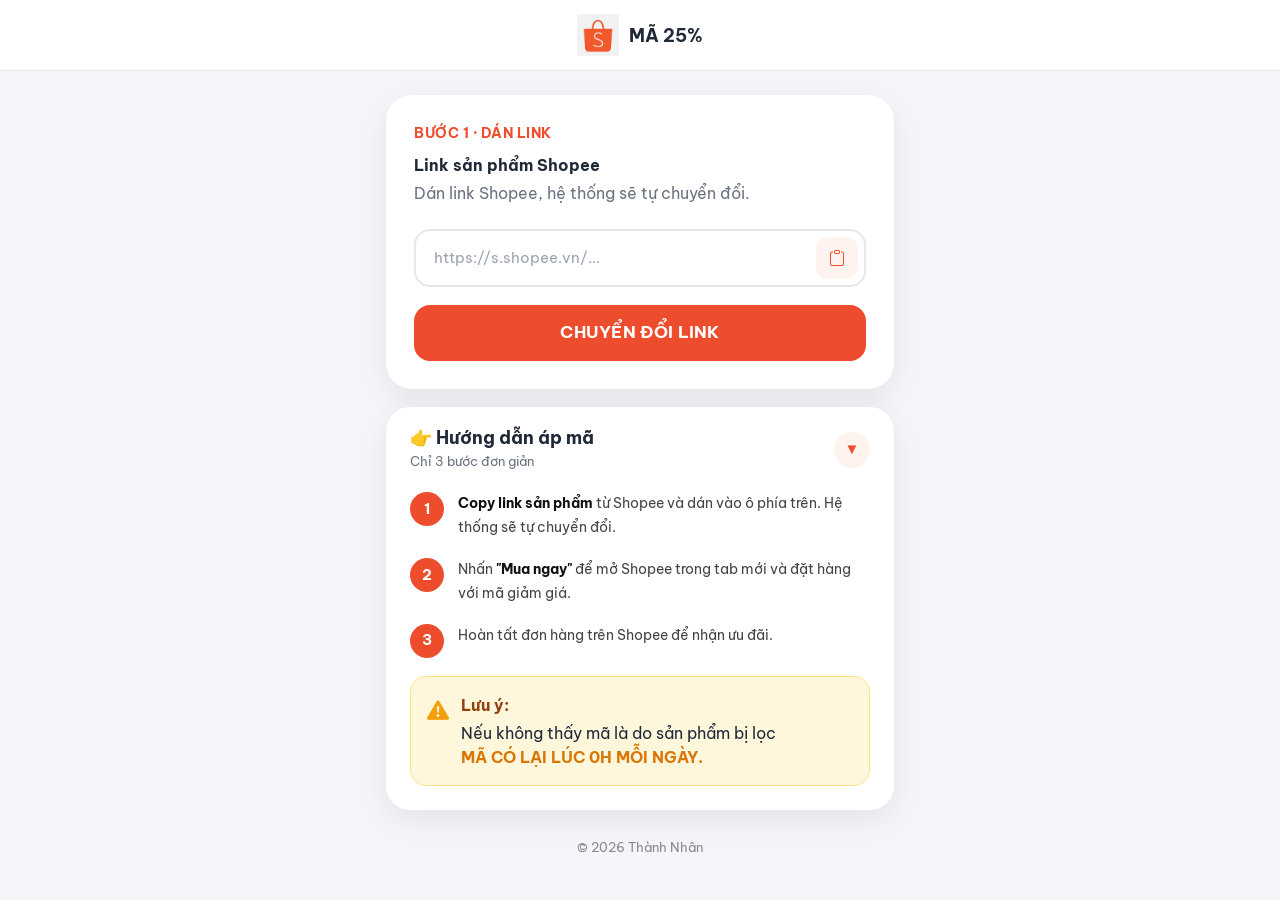
<file: index.html>
<!DOCTYPE html>
<html lang="vi">

<head>

<meta charset="UTF-8">

<meta name="viewport" content="width=device-width, initial-scale=1">

<title>Mã 25% - Chuyển đổi Link Shopee</title>

<meta name="theme-color" content="#ee4d2d">

<link rel="icon" href="assets/favicon.ico">

<link href="https://cdn.jsdelivr.net/npm/bootstrap@5.3.7/dist/css/bootstrap.min.css" rel="stylesheet">

<link rel="stylesheet"
href="https://cdn.jsdelivr.net/npm/bootstrap-icons@1.11.3/font/bootstrap-icons.min.css">

<link href="https://fonts.googleapis.com/css2?family=Be+Vietnam+Pro:wght@400;500;600;700&display=swap"
rel="stylesheet">

<link rel="stylesheet" href="style.css">

</head>

<body>

<!-- HEADER -->

<header class="topbar">

<div class="container-mini">

<div class="brand">

<img src="assets/logo.png" alt="logo">

<span>MÃ 25%</span>

</div>

</div>

</header>

<!-- CONTENT -->

<div class="container-mini">

<!-- CARD -->

<div class="main-card">

<div class="step-title">

BƯỚC 1 · DÁN LINK

</div>

<h3>

Link sản phẩm Shopee

</h3>

<p class="step-desc">

Dán link Shopee, hệ thống sẽ tự chuyển đổi.

</p>
<div class="input-box">

    <input
        type="text"
        id="link"
        class="form-control custom-input"
        placeholder="https://s.shopee.vn/...">

    <button
        class="copy-icon"
        type="button"
        onclick="pasteClipboard()">

        <i class="bi bi-clipboard"></i>

    </button>

</div>

<button
    class="btn btn-convert"
    onclick="createLink()">

    CHUYỂN ĐỔI LINK

</button>

<!-- Loading -->

<div
    id="loading"
    class="loading-box"
    style="display:none;">

    <div class="spinner-border text-danger"></div>

    <p>Đang chuyển đổi...</p>

</div>

<!-- Result -->

<div
    id="resultBox"
    class="result-box"
    style="display:none;">

    <label class="result-title">

        Affiliate Link

    </label>

    <textarea
        id="result"
        rows="2"
        readonly
        class="form-control"></textarea>

    <div class="result-btn">

        <button
            class="btn btn-copy"
            onclick="copyLink()">

            <i class="bi bi-clipboard"></i>

            Copy

        </button>

        <button
            class="btn btn-buy"
            onclick="openLink()">

            <i class="bi bi-bag-check"></i>

            Mua ngay

        </button>

    </div>

</div>

</div>

<!-- GUIDE CARD -->

<div class="guide-card">

    <div
        class="guide-header"
        onclick="toggleGuide()">

        <div>

            <h4>

                👉 Hướng dẫn áp mã

            </h4>

            <small>

                Chỉ 3 bước đơn giản

            </small>

        </div>

        <button
            id="guideArrow"
            class="guide-arrow">

            ▼

        </button>

    </div>

    <div
        id="guideBody"
        class="guide-body">
        <div class="guide-step">

    <div class="step-no">1</div>

    <div class="step-text">

        <strong>Copy link sản phẩm</strong> từ Shopee và dán vào ô phía trên. Hệ thống sẽ tự chuyển đổi.

    </div>

</div>

<div class="guide-step">

    <div class="step-no">2</div>

    <div class="step-text">

        Nhấn <strong>"Mua ngay"</strong> để mở Shopee trong tab mới và đặt hàng với mã giảm giá.

    </div>

</div>

<div class="guide-step">

    <div class="step-no">3</div>

    <div class="step-text">

        Hoàn tất đơn hàng trên Shopee để nhận ưu đãi.

    </div>

</div>

<div class="guide-warning">

    <i class="bi bi-exclamation-triangle-fill"></i>

    <div>

        <strong>Lưu ý:</strong>

        Nếu không thấy mã là do sản phẩm bị lọc

        <br>

        <b>MÃ CÓ LẠI LÚC 0H MỖI NGÀY.</b>

    </div>

</div>

</div>

</div>
<footer class="footer-mini">

    © 2026 Thành Nhân

</footer>

<!-- Toast -->

<div id="toast"></div>

<!-- Live Notify -->

<div id="liveNotify" class="live-notify">

    <div class="notify-icon">

        <i class="bi bi-bell"></i>

    </div>

    <div class="notify-content">

        <div class="notify-title">

            <span id="notifyName"></span>

            vừa sử dụng voucher <b>25%</b>

        </div>

        <small id="notifyTime"></small>

    </div>

</div>

<script src="https://cdn.jsdelivr.net/npm/bootstrap@5.3.7/dist/js/bootstrap.bundle.min.js"></script>

<script src="script.js"></script>

</body>

</html>
</file>
<file: style.css>
/* ===========================
   MÃ 25% - STYLE V3
=========================== */

:root{

    --primary:#ee4d2d;
    --primary-hover:#e03d1a;

    --bg:#f4f6fa;

    --card:#ffffff;

    --text:#1f2937;

    --muted:#6b7280;

    --border:#e5e7eb;

    --radius:22px;

    --shadow:0 10px 35px rgba(0,0,0,.08);

}

*{

    margin:0;

    padding:0;

    box-sizing:border-box;

}

body{

    font-family:'Be Vietnam Pro',sans-serif;

    background:var(--bg);

    color:var(--text);

    min-height:100vh;

}

/* ===========================
   Header
=========================== */

.topbar{

    background:#fff;

    border-bottom:1px solid #ececec;

    padding:14px 0;

}

.container-mini{

    width:100%;

    max-width:560px;

    margin:auto;

    padding:0 16px;

}

.brand{

    display:flex;

    align-items:center;

    justify-content:center;

    gap:10px;

    font-weight:700;

    font-size:28px;

}

.brand img{

    width:42px;

    height:42px;

    object-fit:contain;

}

.brand span{

    font-size:18px;

    font-weight:700;

}

/* ===========================
   Main Card
=========================== */

.main-card{

    background:#fff;

    margin-top:24px;

    border-radius:26px;

    padding:28px;

    box-shadow:var(--shadow);

}

.step-title{

    color:var(--primary);

    font-size:14px;

    font-weight:700;

    letter-spacing:.5px;

    margin-bottom:12px;

}

.main-card h3{

    font-size:16px;

    font-weight:700;

    margin-bottom:6px;

}

.step-desc{

    color:var(--muted);

    margin-bottom:22px;

    line-height:1.6;

}
/* ===========================
   Input
=========================== */

.input-box{

    position:relative;

    margin-bottom:18px;

}

.custom-input{

    width:100%;

    height:58px;

    border:2px solid var(--border);

    border-radius:16px;

    padding:0 55px 0 18px;

    font-size:15px;

    transition:.25s;

    box-shadow:none!important;

}

.custom-input:focus{

    border-color:var(--primary);

}

.custom-input::placeholder{

    color:#9ca3af;

}

.copy-icon{

    position:absolute;

    right:8px;

    top:50%;

    transform:translateY(-50%);

    width:42px;

    height:42px;

    border:none;

    border-radius:12px;

    background:#fff3ef;

    color:var(--primary);

    cursor:pointer;

    transition:.25s;

}

.copy-icon:hover{

    background:var(--primary);

    color:#fff;

}

/* ===========================
   Convert Button
=========================== */

.btn-convert{

    width:100%;

    height:56px;

    border:none;

    border-radius:16px;

    background:var(--primary);

    color:#fff;

    font-size:17px;

    font-weight:700;

    letter-spacing:.3px;

    transition:.25s;

}

.btn-convert:hover{

    background:var(--primary-hover);

    transform:translateY(-2px);

}

/* ===========================
   Loading
=========================== */

.loading-box{

    text-align:center;

    padding:20px 0;

}

.loading-box p{

    margin-top:12px;

    color:var(--muted);

}

/* ===========================
   Result
=========================== */

.result-box{

    margin-top:20px;

}

.result-title{

    font-size:14px;

    font-weight:600;

    margin-bottom:8px;

    display:block;

}

#result{

    width:100%;

    min-height:70px;

    resize:none;

    border:2px solid var(--border);

    border-radius:14px;

    padding:12px;

    font-size:14px;

    line-height:1.5;

    box-shadow:none!important;

}

.result-btn{

    display:flex;

    gap:10px;

    margin-top:12px;

}

.btn-copy{

    flex:1;

    border:1px solid var(--border);

    background:#fff;

    border-radius:14px;

    height:46px;

    font-weight:600;

}

.btn-buy{

    flex:1;

    border:none;

    background:#16a34a;

    color:#fff;

    border-radius:14px;

    height:46px;

    font-weight:600;

}

.btn-copy:hover{

    background:#f5f5f5;

}

.btn-buy:hover{

    background:#15803d;

}
/* ===========================
   GUIDE CARD
=========================== */

.guide-card{

    background:#fff;

    margin-top:18px;

    border-radius:24px;

    box-shadow:var(--shadow);

    overflow:hidden;

}

.guide-header{

    display:flex;

    align-items:center;

    justify-content:space-between;

    padding:20px 24px;

    cursor:pointer;

}

.guide-header h4{

    margin:0;

    font-size:18px;

    font-weight:700;

}

.guide-header small{

    color:var(--muted);

    font-size:13px;

}

.guide-arrow{

    width:36px;

    height:36px;

    border:none;

    border-radius:50%;

    background:#fff3ef;

    color:var(--primary);

    font-size:15px;

    transition:.3s;

}

.guide-body{

    padding:0 24px 24px;

}

.guide-step{

    display:flex;

    align-items:flex-start;

    gap:14px;

    margin-bottom:18px;

}

.step-no{

    width:34px;

    height:34px;

    flex-shrink:0;

    border-radius:50%;

    background:var(--primary);

    color:#fff;

    display:flex;

    align-items:center;

    justify-content:center;

    font-weight:700;

    font-size:15px;

}

.step-text{

    font-size:14px;

    line-height:1.7;

    color:#444;

}

.step-text strong{

    color:#111;

}

/* ===========================
   WARNING
=========================== */

.guide-warning{

    display:flex;

    align-items:flex-start;

    gap:12px;

    margin-top:10px;

    padding:16px;

    border-radius:16px;

    background:#fff7db;

    border:1px solid #ffe08a;

}

.guide-warning i{

    color:#f59e0b;

    font-size:22px;

    margin-top:2px;

}

.guide-warning strong{

    display:block;

    margin-bottom:4px;

    color:#92400e;

}

.guide-warning b{

    color:#d97706;

}

/* ===========================
   FOOTER
=========================== */

.footer-mini{

    text-align:center;

    color:#888;

    font-size:13px;

    margin:28px 0 80px;

}

/* ===========================
   MOBILE
=========================== */

@media(max-width:576px){

    .container-mini{

        padding:0 14px;

    }

    .main-card{

        padding:22px;

    }

    .guide-header{

        padding:18px;

    }

    .guide-body{

        padding:0 18px 18px;

    }

    .brand{

        font-size:16px;

    }

    .brand img{

        width:36px;

        height:36px;

    }

    .main-card h3{

        font-size:22px;

    }

}
/* ===========================
   LIVE NOTIFY
=========================== */

.live-notify{

    position:fixed;

    left:16px;

    bottom:16px;

    width:250px;

    background:#fff;

    border:1px solid #ececec;

    border-radius:16px;

    padding:10px 12px;

    display:flex;

    align-items:center;

    gap:10px;

    box-shadow:0 12px 30px rgba(0,0,0,.12);

    opacity:0;

    visibility:hidden;

    transform:translateY(20px);

    transition:.35s;

    z-index:9999;

}

.live-notify.show{

    opacity:1;

    visibility:visible;

    transform:translateY(0);

}

.notify-icon{

    width:40px;

    height:40px;

    border-radius:50%;

    background:#fff3ef;

    color:#ee4d2d;

    display:flex;

    align-items:center;

    justify-content:center;

    font-size:18px;

    flex-shrink:0;

}

.notify-content{

    flex:1;

}

.notify-title{

    font-size:13px;

    font-weight:600;

    color:#333;

    line-height:1.4;

}

.notify-title span{

    color:#ee4d2d;

}

.notify-content small{

    display:block;

    margin-top:2px;

    font-size:11px;

    color:#999;

}

/* ===========================
   TOAST
=========================== */

#toast{

    position:fixed;

    top:20px;

    right:20px;

    background:#222;

    color:#fff;

    padding:12px 18px;

    border-radius:12px;

    font-size:14px;

    opacity:0;

    visibility:hidden;

    transition:.3s;

    z-index:99999;

}

#toast.show{

    opacity:1;

    visibility:visible;

}

/* ===========================
   CARD HOVER
=========================== */

.main-card,
.guide-card{

    transition:.3s;

}

.main-card:hover,
.guide-card:hover{

    transform:translateY(-2px);

}

/* ===========================
   BUTTON
=========================== */

button{

    transition:.25s;

}

button:active{

    transform:scale(.98);

}

/* ===========================
   SCROLLBAR
=========================== */

::-webkit-scrollbar{

    width:8px;

}

::-webkit-scrollbar-thumb{

    background:#d5d5d5;

    border-radius:20px;

}

::-webkit-scrollbar-thumb:hover{

    background:#bdbdbd;

}

/* ===========================
   SELECTION
=========================== */

::selection{

    background:#ee4d2d;

    color:#fff;

}

/* ===========================
   DESKTOP
=========================== */

@media(min-width:992px){

    .container-mini{

        max-width:540px;

    }

}

/* ===========================
   MOBILE
=========================== */

@media(max-width:576px){

    .container-mini{

        max-width:100%;

        padding:0 12px;

    }

    .live-notify{

        width:220px;

        left:10px;

        bottom:10px;

        padding:8px 10px;

    }

    .notify-title{

        font-size:12px;

    }

}
</file>
